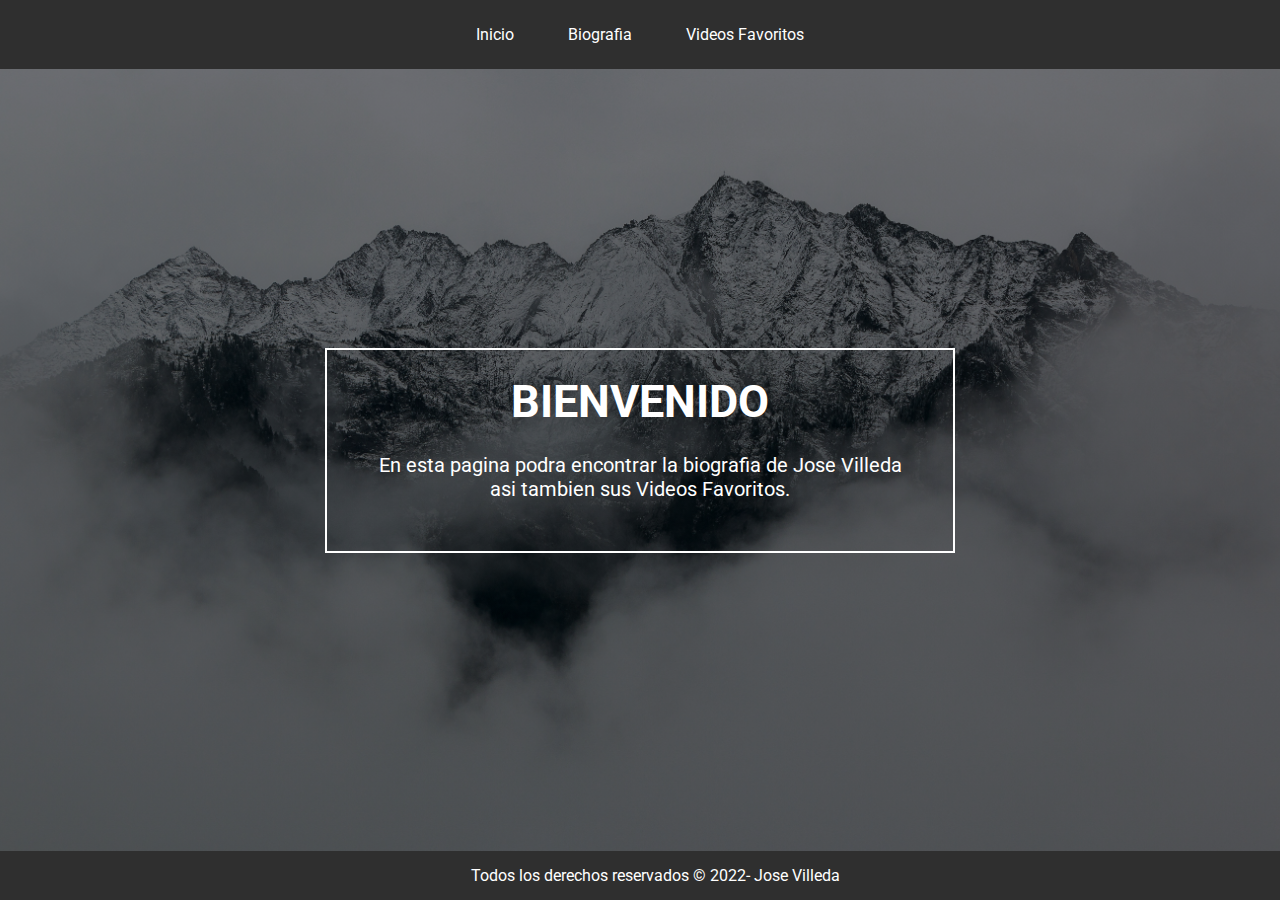
<file: index.html>
<!DOCTYPE html>
<html lang="en">
  <head>
    <meta charset="UTF-8" />
    <link rel="stylesheet" href="./assets/css/estilo-index.css" />
    <link
      rel="stylesheet"
      href="https://fonts.googleapis.com/css2?family=Roboto"
    />
    <title>Pagina - Jose Villeda</title>
  </head>
  <body>
    <nav class="menu">
      <div class="contenedor">
        <ul>
          <li><a href="./index.html">Inicio</a></li>
          <li><a href="./biografia.html">Biografia</a></li>
          <li><a href="./videos.html">Videos Favoritos</a></li>
        </ul>
      </div>
    </nav>
    <div class="wrap">
      <div class="wrap-titulo">
        <h2>BIENVENIDO</h2>
        <p>
          En esta pagina podra encontrar la biografia de Jose Villeda asi tambien  
          sus Videos Favoritos.
        </p>
      </div>
    </div>
    <footer>
      <p>Todos los derechos reservados &copy; 2022- Jose Villeda</p>
    </footer>
  </body>
</html>
</file>
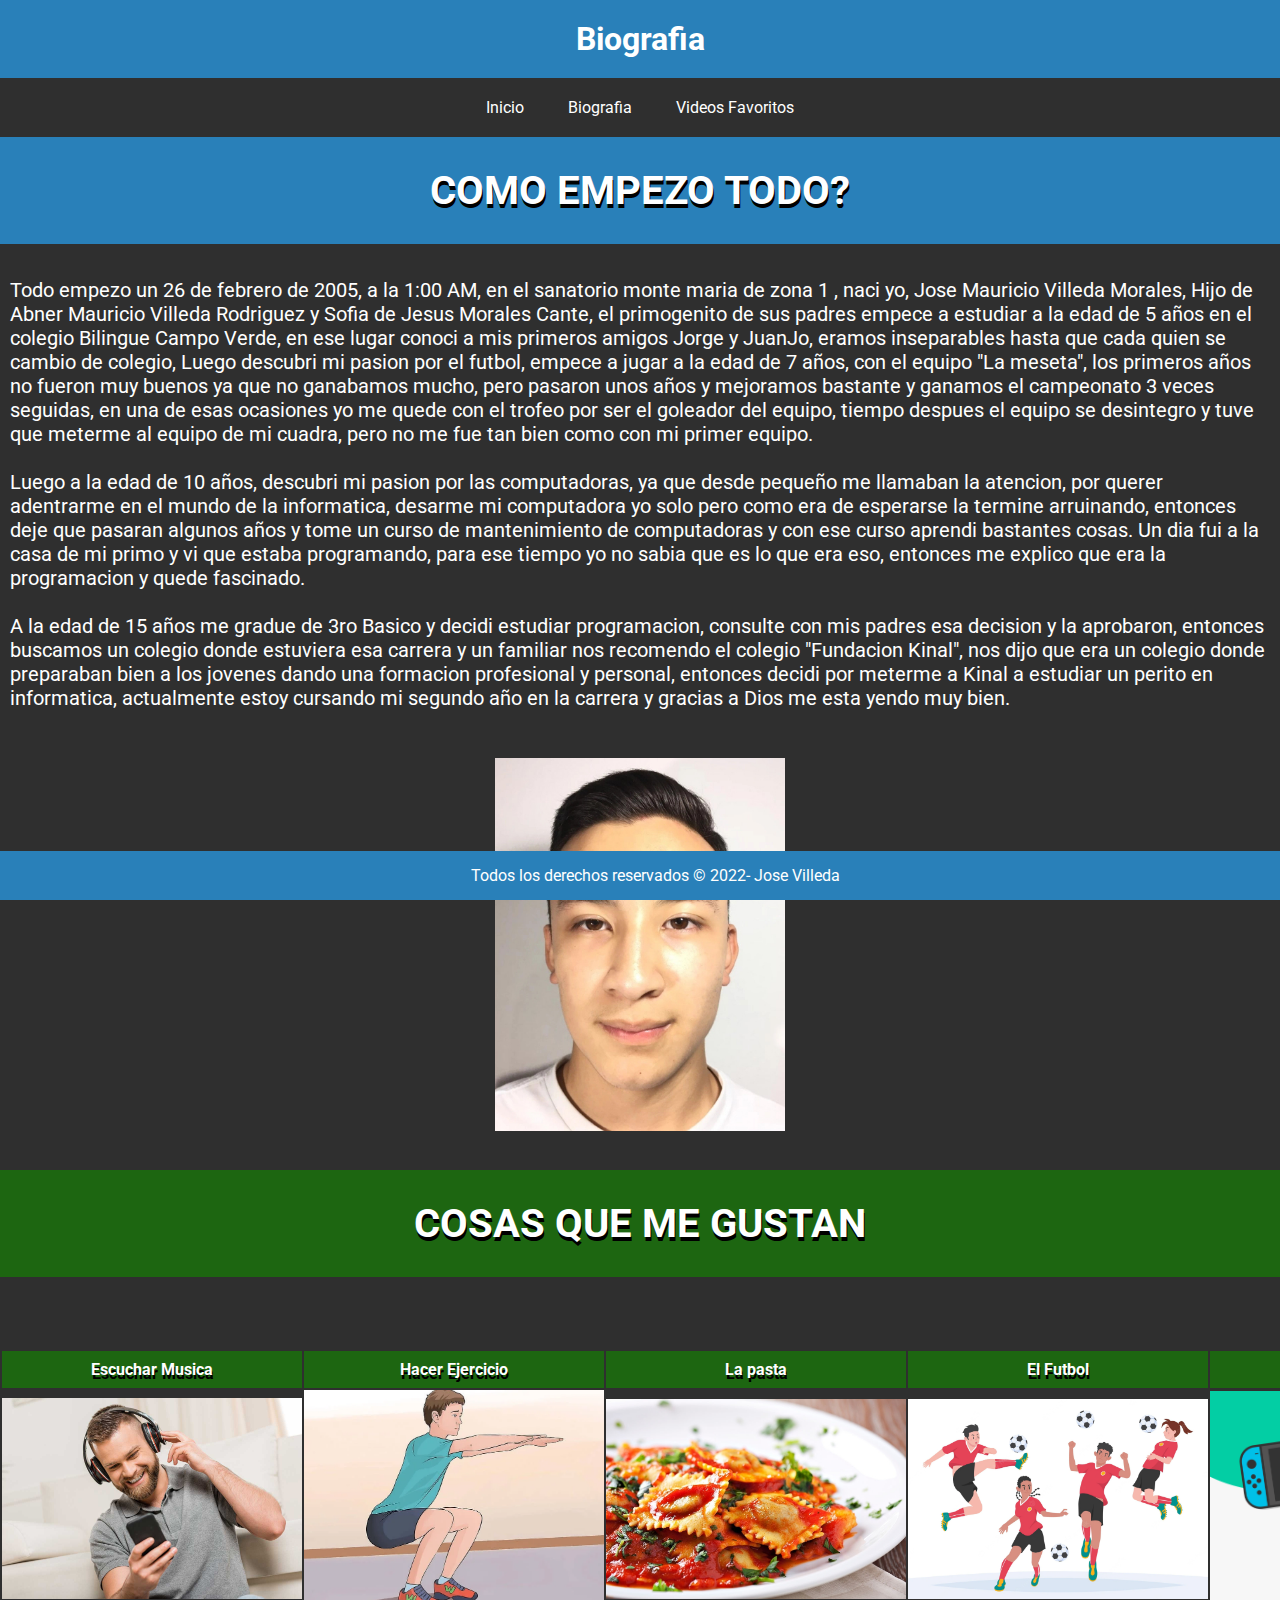
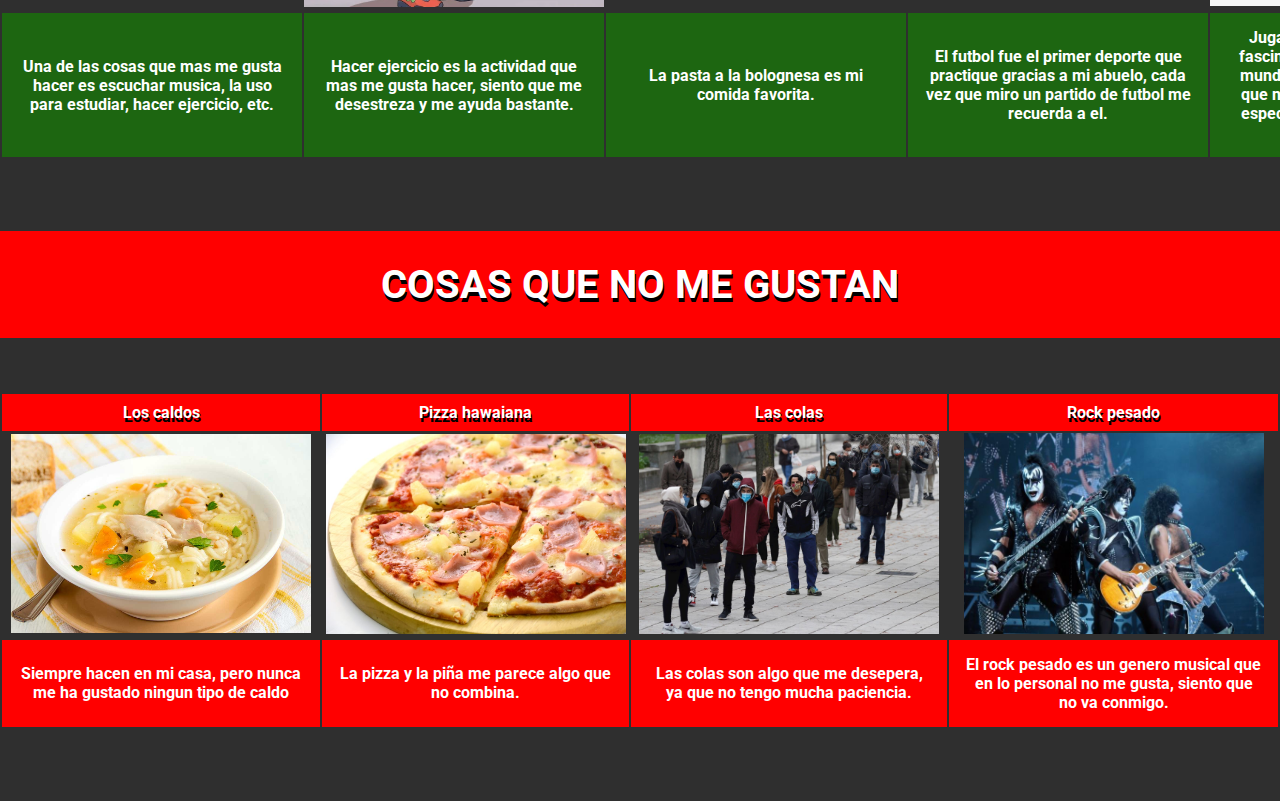
<file: biografia.html>
<!DOCTYPE html>
<html lang="en">
  <head>
    <meta charset="UTF-8" />
    <link rel="stylesheet" href="./assets/css/estilo-biografia.css" />
    <link
      rel="stylesheet"
      href="https://fonts.googleapis.com/css2?family=Roboto"
    />
    <title>Pagina - Jose Villeda</title>
  </head>
    <header>
      <h1 id="titulo">Biografia</h1>
      <nav class="menu">
        <div class="contenedor">
          <ul>
            <li><a href="./index.html">Inicio</a></li>
            <li><a href="./biografia.html">Biografia</a></li>
            <li><a href="./videos.html">Videos Favoritos</a></li>
          </ul>
        </div>
      </nav>
    </header>
    <body>
      <div class="contenedor-text">
        <h1 id="titulo-bio">Como empezo todo?</h1>
        <div class="contenedor-info">
          <br> 
          <p id> 
            Todo empezo un 26 de febrero de 2005, a la 1:00 AM, en el sanatorio monte maria de zona 1 , naci yo, Jose Mauricio Villeda Morales,
            Hijo de Abner Mauricio Villeda Rodriguez y Sofia de Jesus Morales Cante, el primogenito de sus padres empece a estudiar a la edad de 5 años en el colegio Bilingue
            Campo Verde, en ese lugar conoci a mis primeros amigos Jorge y JuanJo, eramos inseparables hasta que cada quien se cambio de colegio,
            Luego descubri mi pasion por el futbol, empece a jugar a la edad de 7 años, con el equipo "La meseta", los primeros años no fueron muy
            buenos ya que no ganabamos mucho, pero pasaron unos años y mejoramos bastante y ganamos el campeonato 3 veces seguidas, en una de esas 
            ocasiones yo me quede con el trofeo por ser el goleador del equipo, tiempo despues el equipo se desintegro y tuve que meterme al equipo
            de mi cuadra, pero no me fue tan bien como con mi primer equipo.
            <br>
            <br>
            Luego a la edad de 10 años, descubri mi pasion por las computadoras, ya que desde pequeño me llamaban la atencion, por querer adentrarme en el mundo
            de la informatica, desarme mi computadora yo solo pero como era de esperarse la termine arruinando, entonces deje que pasaran algunos
            años y tome un curso de mantenimiento de computadoras y con ese curso aprendi bastantes cosas.
            Un dia fui a la casa de mi primo y vi que estaba programando, para ese tiempo yo no sabia que es lo que era eso, entonces me explico que
            era la programacion y quede fascinado.
            <br>
            <br>
            A la edad de 15 años me gradue de 3ro Basico y decidi estudiar programacion, consulte con mis padres esa decision y la aprobaron,
            entonces buscamos un colegio donde estuviera esa carrera y un familiar nos recomendo el colegio "Fundacion Kinal", nos dijo que era
            un colegio donde preparaban bien a los jovenes dando una formacion profesional y personal, entonces decidi por meterme a Kinal a estudiar
            un perito en informatica, actualmente estoy cursando mi segundo año en la carrera y gracias a Dios me esta yendo muy bien.
          </p>
          <br>
          <br>
          <div class="image">
            <img src="./assets/images/2021075.jpg" width="290px" alt="">
          </div>
          <br>
        </div>
      </div>

      <article id="contenido-gs">
        <table >
          <div class="contenedor-text">
            <h1 id="titulo-gs">Cosas que me gustan</h1>
          </div>
          <tr>
            <th class="titulo-gs">Escuchar Musica</th>
              <th class="titulo-gs">Hacer Ejercicio</th>
              <th class="titulo-gs">La pasta</th>
              <th class="titulo-gs">El Futbol</th>
              <th class="titulo-gs">Jugar VideoJuegos</th>
          </tr>
          <tr>
            <th>
              <img class="img-table" src="./assets/images/musica.jpg" />
            </a>
            </th>
            <th>
              <img class="img-table" src="./assets/images/ejercicio.webp" />
            </th>
            <th>
              <img class="img-table" src="./assets/images/pasta.jpg" />
            </th>
            <th>
              <img class="img-table" src="./assets/images/futbol.jpg" />
            </th>
            <th>
              <img class="img-table" src="./assets/images/videogame.jpg" />
            </th>
          </tr>
          <tr>
            <th class="descripcion-gs">
              Una de las cosas que mas me gusta hacer es escuchar musica, la uso para estudiar, hacer ejercicio, etc.
            </th>
            <br />
            <th class="descripcion-gs">
              Hacer ejercicio es la actividad que mas me gusta hacer, siento que me desestreza y me ayuda bastante. 
            </th>
            <br />
            <th class="descripcion-gs">
                La pasta a la bolognesa es mi comida favorita.
            </th>
            <br />
            <th class="descripcion-gs">
              El futbol fue el primer deporte que practique gracias a mi abuelo, cada vez que miro un partido de futbol me recuerda a el.
            </th>
            <th class="descripcion-gs">
              Jugar videojuegos es una cosa fascinante, nos transporta a otros mundos donde podemos hacer lo que nosotros querramos, 
              a mi en especial me gustan los juegos de mundo abierto.
            </th>
            <br/>
          </tr>
        </table>
      </article>
      <br>
      <br>
      <br>
      <br>

      <article id="contenido-ngs">
        <table >
          <div class="contenedor-text-ngs">
            <h1 id="titulo-ngs">Cosas que no me gustan</h1>
          </div>
          <tr>
            <th class="titulo-ngs">Los caldos</th>
              <th class="titulo-ngs">Pizza hawaiana</th>
              <th class="titulo-ngs">Las colas</th>
              <th class="titulo-ngs">Rock pesado</th>
          </tr>
          <tr>
            <th>
              <img class="img-table" src="./assets/images/caldo.jpg" />
            </a>
            </th>
            <th>
              <img class="img-table" src="./assets/images/pizza.jpg" />
            </th>
            <th>
              <img class="img-table" src="./assets/images/cola.jpg" />
            </th>
            <th>
              <img class="img-table" src="./assets/images/rock.jpeg.crdownload" />
            </th>
          </tr>
          <tr>
            <div class="contenedor-texto">
            <th class="descripcion-ngs">
              Siempre hacen en mi casa, pero nunca me ha gustado ningun tipo de caldo
            </th>
            <br />
            <th class="descripcion-ngs">
              La pizza y la piña me parece algo que no combina. 
            </th>
            <br />
            <th class="descripcion-ngs">
              Las colas son algo que me desepera, ya que no tengo mucha paciencia.
            </th>
            <br/>
            <th class="descripcion-ngs">
              El rock pesado es un genero musical que en lo personal no me gusta, siento que no va conmigo.
            </th>
          </tr>
        </div>
        </table>
      </article>
      <br>
      <br>
      <br>
      <br>
    <footer>
      <p>Todos los derechos reservados &copy; 2022- Jose Villeda</p>
    </footer>
  </body>
</html>
</file>
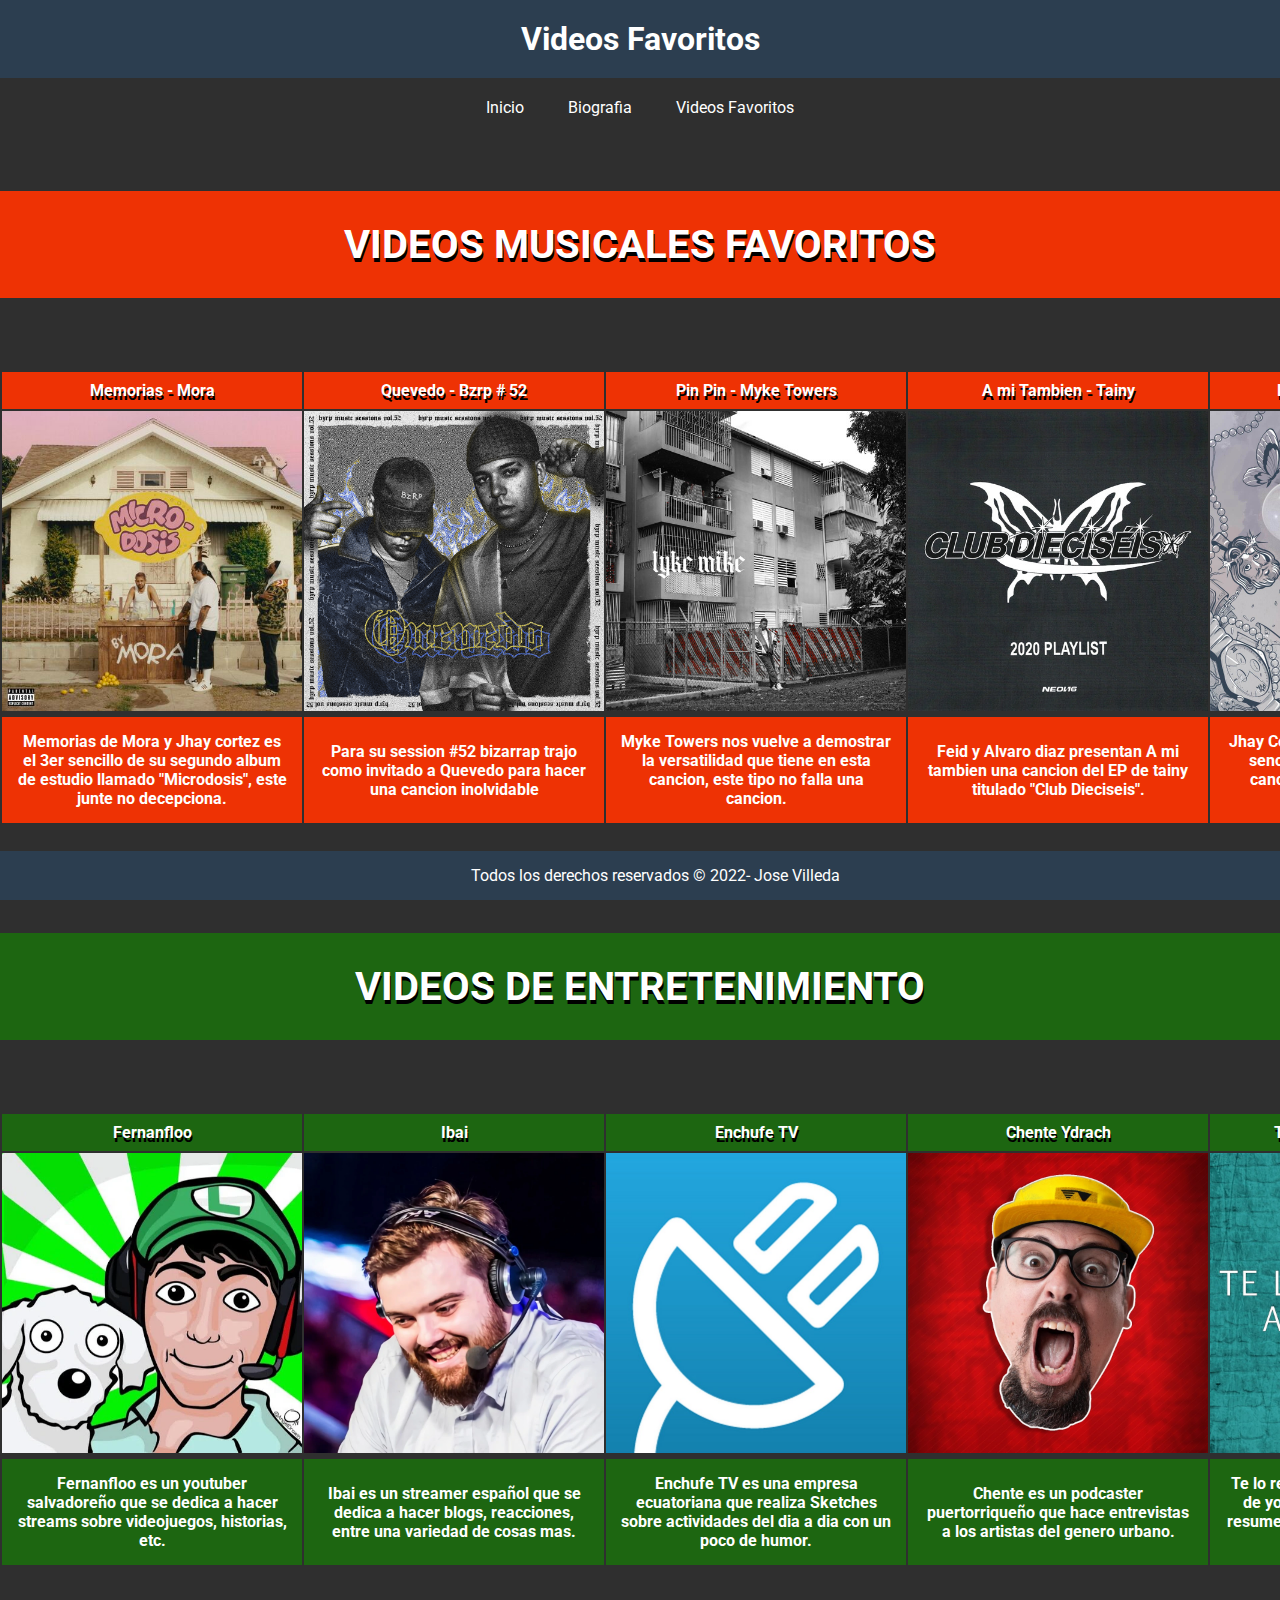
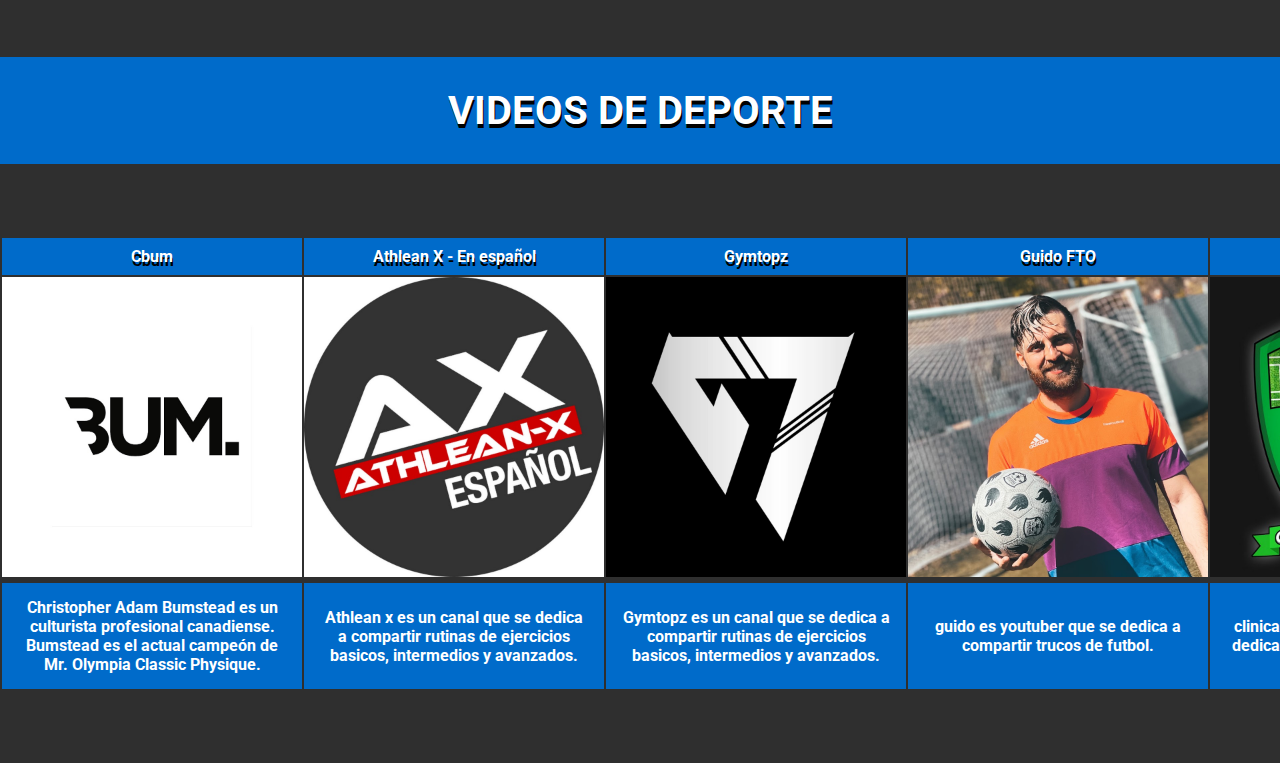
<file: videos.html>
<!DOCTYPE html>
<html lang="en">
  <head>
    <meta charset="UTF-8" />
    <link rel="stylesheet" href="./assets/css/estilo-videos.css" />
    <link
      rel="stylesheet"
      href="https://fonts.googleapis.com/css2?family=Roboto"
    />
    <title>Pagina - Jose Villeda</title>
  </head>
  <header>
    <h1 id="titulo">Videos Favoritos</h1>
    <nav class="menu">
      <div class="contenedor">
        <ul>
          <li><a href="./index.html">Inicio</a></li>
          <li><a href="./biografia.html">Biografia</a></li>
          <li><a href="./videos.html">Videos Favoritos</a></li>
        </ul>
      </div>
    </nav>
  </header>
  <body>
    <main>
        <br>
        <br>
        <br>
      <section>
        <article id="contenido-vm">
          <table >
            <div class="contenedor-text">
              <h1 id="titulo-musica">Videos Musicales Favoritos</h1>
            </div>
            <tr>
              <th class="titulo-vm">Memorias - Mora</th>
              <th class="titulo-vm">Quevedo - Bzrp # 52</th>
              <th class="titulo-vm">Pin Pin - Myke Towers</th>
              <th class="titulo-vm">A mi Tambien - Tainy</th>
              <th class="titulo-vm">Ley Seca - Jhay Cortez</th>
            </tr>
            <tr>
              <th>
                <a href="https://www.youtube.com/watch?v=hoWI-y21ttw&ab_channel=Mora"><img class="img-table" src="./assets/images/memorias.jpg" />
              </a>
              </th>
              <th>
                <a href="https://www.youtube.com/watch?v=A_g3lMcWVy0&ab_channel=Bizarrap"><img class="img-table" src="./assets/images/quevedo.png" />
              </th>
              <th>
                <a href="https://www.youtube.com/watch?v=5hllqh9AN1U&ab_channel=MykeTowers"><img class="img-table" src="./assets/images/lykemike.jpg" />
              </th>
              <th>
                <a href="https://www.youtube.com/watch?v=a5r-1duL4V4&ab_channel=TainyVEVO"><img class="img-table" src="./assets/images/16.jpg" />
              </th>
              <th>
                <a href="https://www.youtube.com/watch?v=tXHhgLkBml4&ab_channel=JhayCortezVEVO"><img class="img-table" src="./assets/images/leyseca.jpeg" />
              </th>
            </tr>
            <tr>
              <th class="descripcion-vm">
                Memorias de Mora y Jhay cortez es el 3er sencillo de su segundo album de estudio llamado "Microdosis", este junte no decepciona.
              </th>
              <br />
              <th class="descripcion-vm">
                Para su session #52 bizarrap trajo como invitado a Quevedo para hacer una cancion inolvidable
              </th>
              <br />
              <th class="descripcion-vm">
                Myke Towers nos vuelve a demostrar la versatilidad que tiene en esta cancion, este tipo no falla una cancion.
              </th>
              <br />
              <th class="descripcion-vm">
                Feid y Alvaro diaz presentan A mi tambien una cancion del EP de tainy titulado "Club Dieciseis".
              </th>
              <th class="descripcion-vm">
                Jhay Cortez junto a anuel hicieron el sencillo titulado "Ley seca" una cancion bastante movida, pero pegadiza.
              </th>
              <br/>
            </tr>
          </table>
        </article>
        <br>
        <br>
        <br>
        <br>
        <br>
        <br>
        <article id="contenido-ve">
          <table >
            <div class="contenedor-text-ve">
              <h1 id="titulo-ve">Videos de Entretenimiento</h1>
            </div>
            <tr>
              <th class="titulo-ve">Fernanfloo</th>
              <th class="titulo-ve">Ibai</th>
              <th class="titulo-ve">Enchufe TV</th>
              <th class="titulo-ve">Chente Ydrach</th>
              <th class="titulo-ve">Te lo resumo asi nomas</th>
            </tr>
            <tr>
              <th>
                <a href="https://www.youtube.com/watch?v=dSR8myPwUCw&t=134s&ab_channel=Fernanfloo"><img class="img-table" src="./assets/images/fernanfloo.webp" />
              </a>
              </th>
              <th>
                <a href="https://www.youtube.com/watch?v=lJ5sIPzLkUw&ab_channel=Ibai"><img class="img-table" src="./assets/images/ibai.webp" />
              </th>
              <th>
                <a href="https://www.youtube.com/watch?v=X8Q4vPKDMpk&t=168s&ab_channel=enchufetv"><img class="img-table" src="./assets/images/enchufe.jpg" />
              </th>
              <th>
                <a href="https://www.youtube.com/watch?v=K7D9soVMMMY&t=2792s&ab_channel=ChenteYdrach"><img class="img-table" src="./assets/images/chente.jpg" />
              </th>
              <th>
                <a href="https://www.youtube.com/watch?v=XTuxnHpEqhU&ab_channel=Teloresumo"><img class="img-table" src="./assets/images/resumo.jpg" />
              </th>
            </tr>
            <tr>
              <th class="descripcion-ve">
                Fernanfloo es un youtuber salvadoreño que se dedica a hacer streams sobre videojuegos, historias, etc.
              </th>
              <br />
              <th class="descripcion-ve">
                Ibai es un streamer español que se dedica a hacer blogs, reacciones, entre una variedad de cosas mas.
              </th>
              <br />
              <th class="descripcion-ve">
                Enchufe TV es una empresa ecuatoriana que realiza Sketches sobre actividades del dia a dia con un poco de humor.
              </th>
              <br />
              <th class="descripcion-ve">
                Chente es un podcaster puertorriqueño que hace entrevistas a los artistas del genero urbano.
              </th>
              <th class="descripcion-ve">
                Te lo resumo asi nomas es un canal de youtube que se dedica a haer resumenes de peliculas incluyendole una pizca de humor.
              </th>
              <br/>
            </tr>
          </table>
        </article>
        <br>
        <br>
        <br>
        <br>
        <br>
        <article id="contenido-vd">
          <table >
            <div class="contenedor-text-vd">
              <h1 id="titulo-vd">Videos de Deporte</h1>
            </div>
            <tr>
              <th class="titulo-vd">Cbum</th>
              <th class="titulo-vd">Athlean X - En español</th>
              <th class="titulo-vd">Gymtopz</th>
              <th class="titulo-vd">Guido FTO</th>
              <th class="titulo-vd">Clinica de Futbol</th>
            </tr>
            <tr>
              <th>
                <a href="https://www.youtube.com/watch?v=zcnf-jNrvN0&ab_channel=ChrisBumstead"><img class="img-table" src="./assets/images/cbum.jpg" />
              </a>
              </th>
              <th>
                <a href="https://www.youtube.com/watch?v=yhOpmybYE7s&t=167s&ab_channel=ATHLEAN-XEspa%C3%B1ol"><img class="img-table" src="./assets/images/athlean x.jpg" />
              </th>
              <th>
                <a href="https://www.youtube.com/watch?v=C31mN7CixTg&ab_channel=GymTopz"><img class="img-table" src="./assets/images/gymtopz.jpg" />
              </th>
              <th>
                <a href="https://www.youtube.com/watch?v=A7GDLEOsLgM&ab_channel=GuidoFTO"><img class="img-table" src="./assets/images/guido.jpg" />
              </th>
              <th>
                <a href="https://www.youtube.com/watch?v=Qv20v7VmtMI&ab_channel=Cl%C3%ADnicadeFutbol"><img class="img-table" src="./assets/images/cf.jpg" />
              </th>
            </tr>
            <tr>
              <th class="descripcion-vd">
                Christopher Adam Bumstead es un culturista profesional canadiense. Bumstead es el actual campeón de Mr. Olympia Classic Physique.
              </th>
              <br />
              <th class="descripcion-vd">
                Athlean x es un canal que se dedica a compartir rutinas de ejercicios basicos, intermedios y avanzados.
              </th>
              <br />
              <th class="descripcion-vd">
                Gymtopz es un canal que se dedica a compartir rutinas de ejercicios basicos, intermedios y avanzados.
              </th>
              <br />
              <th class="descripcion-vd">
                guido es youtuber que se dedica a compartir trucos de futbol.
              </th>
              <th class="descripcion-vd">
                clinica de futbol es un canal que se dedica a compartir trucos de futbol.
              </th>
              <br/>
            </tr>
          </table>
        </article>
        <br>
        <br>
        <br>
        <br>
      </section>
    </main>
    <footer>
      <p>Todos los derechos reservados &copy; 2022- Jose Villeda</p>
    </footer>
  </body>
</html>
</file>
<file: assets/css/estilo-index.css>
* {
  margin: 0;
  padding: 0;
}

.contenedor {
  width: 80%;
  margin: 0 auto;
}

.menu {
  width: 100%;
  background: #2f2f2f;
  text-align: center;
  position: fixed;
}

.menu ul {
  list-style: none;
}

.menu ul li {
  display: inline-block;
  padding: 25px;
  transition: all 0.3s ease;
}

.menu ul li:hover {
  transform: scale(1.2);
  background: #626363 ;
}

.menu ul li a {
  color: #fff;
  text-decoration: none;
  font-family: "Roboto";
}

#titulo {
  background-color: #626363;
  color: white;
  text-align: center;
  font-family: "Roboto";
  padding: 15px;
}

.title {
  margin-bottom: 40px;
  font-size: 60px;
  font-weight: 600;
  text-transform: uppercase;
  color: #fff;
}

footer {
  background-color: #2f2f2f;
  text-align: center;
  color: white;
  font-family: "Roboto";
  padding: 15px;
  margin-top: auto;
  position: fixed;
  bottom: 0;
  width: 100%;
}

.descripcion {
  font-size: 25px;
  font-family: "Roboto";
  text-align: center;
  font-weight: bold;
  padding-left: 150px;
  padding-right: 150px;
  margin: 100px;
}

.wrap{
  width: 100vw;
  height: 100vh;
  display: flex;
  align-items: center;
  justify-content: center;
  background:linear-gradient(to right,
  rgb(0 0 0 / .5),rgb(0 0 0 / .5)),url(../images/paisaje.jpg);
  background-size:cover ;
  background-position: center;
}

.wrap-titulo{
  color: #fff;
  text-align: center;
  width: 45%;
  font-family: 'Roboto';
  font-size: 30px;
  padding: 25px;
  border: 2px solid white;
}

.wrap-titulo p{
  font-size: 20px;
  padding: 25px;
}
</file>
<file: assets/css/estilo-biografia.css>
* {
  margin: 0;
  padding: 0;
}

.contenedor {
  width: 80%;
  margin: 0 auto;
}

.menu {
  width: 100%;
  background: #2f2f2f;
  text-align: center;
}

.menu ul {
  list-style: none;
}

.menu ul li {
  display: inline-block;
  padding: 20px;
  transition: all 0.3s ease;
}

.menu ul li:hover {
  transform: scale(1.2);
  background: #85c1e9;
}

.menu ul li a {
  color: #fff;
  text-decoration: none;
  font-family: "Roboto";
}

#titulo {
  background-color: #2980b9;
  color: white;
  text-align: center;
  font-family: "Roboto";
  padding: 20px;
}

footer {
  background-color: #2980b9;
  text-align: center;
  color: white;
  font-family: "Roboto";
  padding: 15px;
  margin-top: auto;
  position: fixed;
  bottom: 0;
  width: 100%;
}

.contenedor-text {
  background-color: #2980b9;
}

#titulo-bio {
  text-align: center;
  font-family: "Roboto";
  padding: 30px;
  font-weight: bold;
  font-size: 40px;
  color: white;
  text-transform: uppercase;
  text-shadow: 1px 4px #000;
}

.contenedor-info{
  font-family: "Roboto";
  padding: 10px;
  font-size: 20px;
  background-color: #2f2f2f;
  color: white;
}

.image{
  text-align: center;
}

.descripcion-gs {
  color: white;
  font-family: "Roboto";
  padding: 15px;
  font-size: 16px;
  background-color: #1D6611;

}

.titulo-gs {
  color: white;
  font-family: "Roboto";
  background-color: #1D6611;
  text-shadow: 1px 4px #000;
  padding: 9px;
}

.img-table {
  width: 300px;
  margin: 0px;
  text-align: center;
}

.img-table:hover {
  transform: scale(1.1);
  transition: all 600ms ease-in-out;
  opacity: initial;
}

#titulo-gs {
  text-align: center;
  font-family: "Roboto";
  padding: 30px;
  font-weight: bold;
  font-size: 40px;
  color: white;
  background-color: #1D6611;
  text-transform: uppercase;
  text-shadow: 1px 4px #000;
}

.descripcion-ngs {
  color: white;
  font-family: "Roboto";
  padding: 15px;
  font-size: 16px;
  background-color: red;

}

.titulo-ngs {
  color: white;
  font-family: "Roboto";
  background-color:red;
  text-shadow: 1px 4px #000;
  padding: 9px;
}

.img-table {
  width: 300px;
  margin: 0px;
  text-align: center;
}

.img-table:hover {
  transform: scale(1.1);
  transition: all 600ms ease-in-out;
  opacity: initial;
}

#titulo-ngs {
  text-align: center;
  font-family: "Roboto";
  padding: 30px;
  font-weight: bold;
  font-size: 40px;
  color: white;
  background-color: red;
  text-transform: uppercase;
  text-shadow: 1px 4px #000;
}

body{
  background-color: #2f2f2f;;
}

.contenedor-texto{
  text-align: center;
}
</file>
<file: assets/css/estilo-videos.css>
* {
  margin: 0;
  padding: 0;
}

.contenedor {
  width: 80%;
  margin: 0 auto;
}

.menu {
  width: 100%;
  background: #2f2f2f;
  text-align: center;
}

.menu ul {
  list-style: none;
}

.menu ul li {
  display: inline-block;
  padding: 20px;
  transition: all 0.3s ease;
}

.menu ul li:hover {
  transform: scale(1.2);
  background: #808b96;
}

.menu ul li a {
  color: #fff;
  text-decoration: none;
  font-family: "Roboto";
}

#titulo {
  background-color: #2c3e50;
  color: white;
  text-align: center;
  font-family: "Roboto";
  padding: 20px;
}

footer {
  background-color: #2c3e50;
  text-align: center;
  color: white;
  font-family: "Roboto";
  padding: 15px;
  margin-top: auto;
  position: fixed;
  bottom: 0;
  width: 100%;
}

.descripcion-vm {
  color: white;
  font-family: "Roboto";
  padding: 15px;
  font-size: 16px;
  background-color: #EE3204;

}

.titulo-vm {
  color: white;
  font-family: "Roboto";
  background-color: #EE3204;
  text-shadow: 1px 4px #000;
  padding: 9px;
}

.img-table {
  width: 300px;
  margin: 0px;
  text-align: center;
}

.img-table:hover {
  transform: scale(1.1);
  transition: all 600ms ease-in-out;
  opacity: initial;
}

#titulo-musica {
  text-align: center;
  font-family: "Roboto";
  padding: 30px;
  font-weight: bold;
  font-size: 40px;
  color: white;
  text-transform: uppercase;
  text-shadow: 1px 4px #000;
}


body{
  background-color: #2f2f2f;;
}

.contenedor-text{
  background-color: #EE3204;
}

.contenedor-text-ve{
  background-color: #1D6611;
}

.titulo-ve {
  color: white;
  font-family: "Roboto";
  background-color: #1D6611;
  text-shadow: 1px 4px #000;
  padding: 9px;
}

#titulo-ve {
  text-align: center;
  font-family: "Roboto";
  padding: 30px;
  font-weight: bold;
  font-size: 40px;
  color: white;
  text-transform: uppercase;
  text-shadow: 1px 4px #000;
}

.descripcion-ve {
  color: white;
  font-family: "Roboto";
  padding: 15px;
  font-size: 16px;
  background-color: #1D6611;

}

.contenedor-text-vd{
  background-color: #006BCA;
}

.titulo-vd {
  color: white;
  font-family: "Roboto";
  background-color: #006BCA;
  text-shadow: 1px 4px #000;
  padding: 9px;
}

#titulo-vd {
  text-align: center;
  font-family: "Roboto";
  padding: 30px;
  font-weight: bold;
  font-size: 40px;
  color: white;
  text-transform: uppercase;
  text-shadow: 1px 4px #000;
}

.descripcion-vd {
  color: white;
  font-family: "Roboto";
  padding: 15px;
  font-size: 16px;
  background-color: #006BCA;

}
</file>
